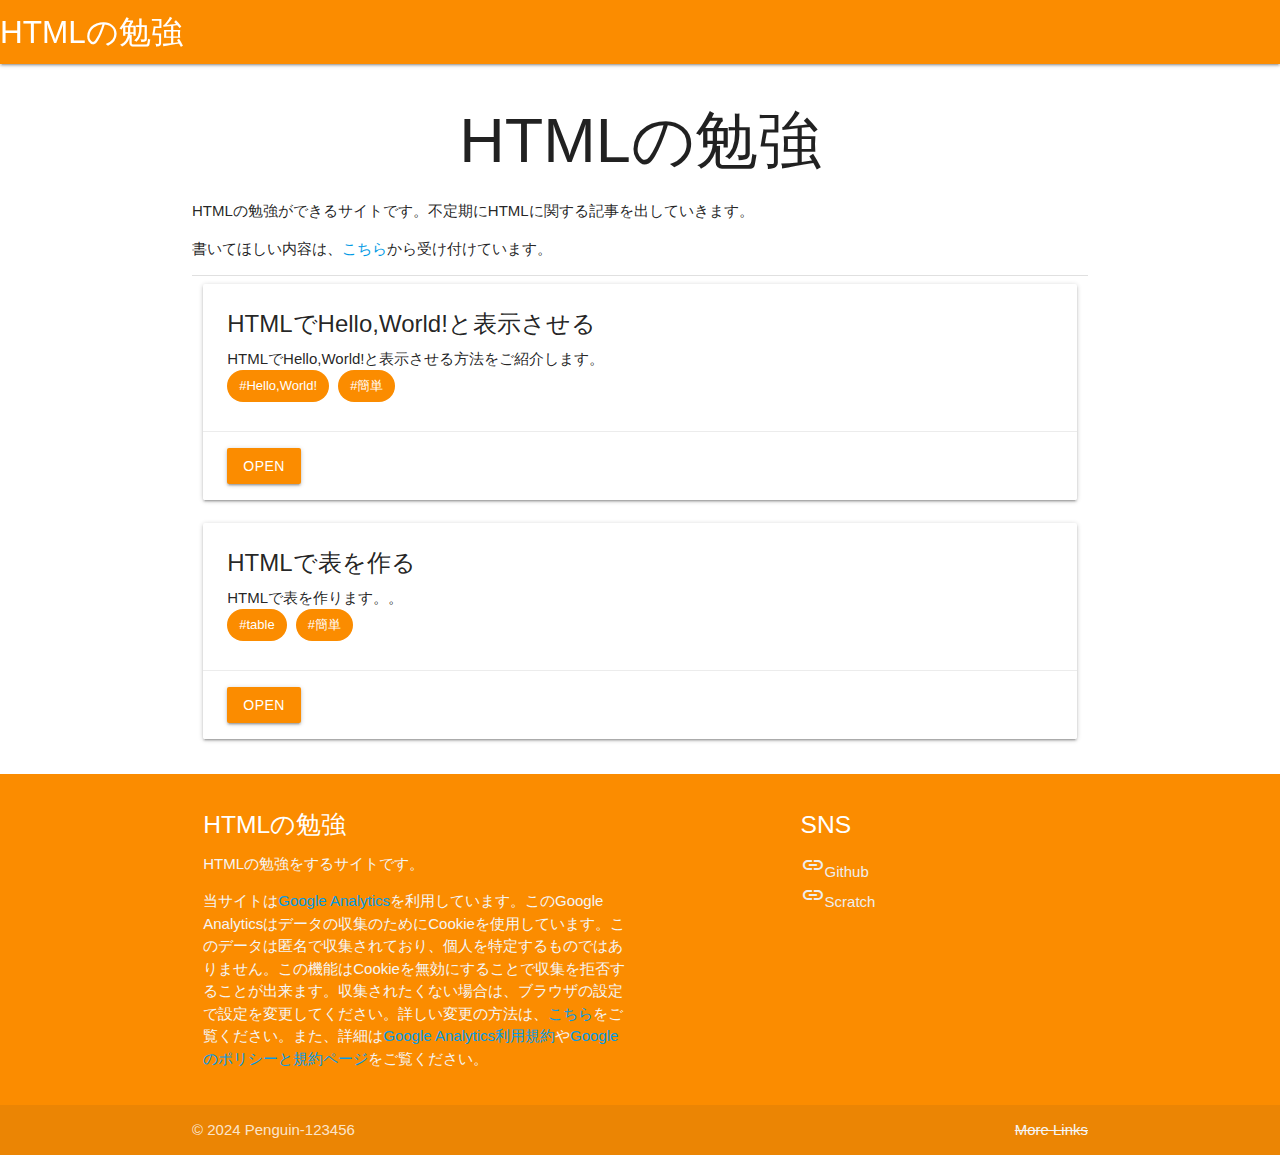
<file: index.html>
<!DOCTYPE html>
<html lang="ja">

<head>
    <meta charset="UTF-8" />
    <meta name="viewport" content="width=device-width, initial-scale=1.0" />
    <meta http-equiv="X-UA-Compatible" content="ie=edge" />
    <title>HTMLの勉強</title>
    <link rel="stylesheet" href="https://cdnjs.cloudflare.com/ajax/libs/materialize/1.0.0/css/materialize.min.css"
        integrity="sha512-UJfAaOlIRtdR+0P6C3KUoTDAxVTuy3lnSXLyLKlHYJlcSU8Juge/mjeaxDNMlw9LgeIotgz5FP8eUQPhX1q10A=="
        crossorigin="anonymous" referrerpolicy="no-referrer" />
    <link href="https://fonts.googleapis.com/icon?family=Material+Icons" rel="stylesheet">
    <link rel="icon" href="img/code-solid.svg">
</head>

<body>
    <!-- Google tag (gtag.js) -->
    <script async src="https://www.googletagmanager.com/gtag/js?id=G-2VL67PB2KW"></script>
    <script>
        window.dataLayer = window.dataLayer || [];
        function gtag() { dataLayer.push(arguments); }
        gtag('js', new Date());

        gtag('config', 'G-2VL67PB2KW');
    </script>
    <div class="navbar-fixed">
        <nav class="orange darken-1">
            <div class="nav-wrapper">
                <a href="#!" class="brand-logo">HTMLの勉強</a>
                <ul class="right hide-on-med-and-down"></ul>
            </div>

        </nav>
    </div>
    <div class="container">
        <h1 class="center-align">HTMLの勉強</h1>
        <p>
            HTMLの勉強ができるサイトです。不定期にHTMLに関する記事を出していきます。
        </p>
        <p>
            書いてほしい内容は、<a
                href="https://docs.google.com/forms/d/e/1FAIpQLSdHGwo_A73mYMn3CiK2jOgnyDF4-bxVzkb_G_oPEhPdrfwwBQ/viewform?usp=sf_link">こちら</a>から受け付けています。
        </p>
        <div class="divider"></div>
    </div>
    <div class="container">
        <div class="row">
            <div class="col s12">
                <div class="card">
                    <div class="card-content">
                        <span class="card-title">HTMLでHello,World!と表示させる</span>
                        <p>HTMLでHello,World!と表示させる方法をご紹介します。</p>
                        <div class="chip orange darken-1 white-text">#Hello,World!</div>
                        <div class="chip orange darken-1 white-text">#簡単</div>
                    </div>
                    <div class="card-action">
                        <a href="helloworld.html" class="btn orange darken-1">OPEN</a>
                    </div>
                </div>
            </div>
            <div class="col s12">
                <div class="card">
                    <div class="card-content">
                        <span class="card-title">HTMLで表を作る</span>
                        <p>HTMLで表を作ります。。</p>
                        <div class="chip orange darken-1 white-text">#table</div>
                        <div class="chip orange darken-1 white-text">#簡単</div>
                    </div>
                    <div class="card-action">
                        <a href="table.html" class="btn orange darken-1">OPEN</a>
                    </div>
                </div>
            </div>
        </div>
    </div>
    <footer class="page-footer orange darken-1">
        <div class="container">
            <div class="row">
                <div class="col l6 s12">
                    <h5 class="white-text">HTMLの勉強</h5>
                    <p class="grey-text text-lighten-4">HTMLの勉強をするサイトです。</p>
                    <p class="grey-text text-lighten-4">当サイトは<a href="https://analytics.google.com/"
                            target="_blank">Google Analytics</a>を利用しています。このGoogle
                        Analyticsはデータの収集のためにCookieを使用しています。このデータは匿名で収集されており、個人を特定するものではありません。この機能はCookieを無効にすることで収集を拒否することが出来ます。収集されたくない場合は、ブラウザの設定で設定を変更してください。詳しい変更の方法は、<a
                            href="cookie.html" target="_blank">こちら</a>をご覧ください。また、詳細は<a
                            href="https://marketingplatform.google.com/about/analytics/terms/jp/">Google
                            Analytics利用規約</a>や<a
                            href="https://policies.google.com/technologies/ads?hl=ja">Googleのポリシーと規約ページ</a>をご覧ください。</p>
                </div>
                <div class="col l4 offset-l2 s12">
                    <h5 class="white-text">SNS</h5>
                    <ul>
                        <li>
                            <a class="grey-text text-lighten-3" href="https://github.com/penguin-123456"
                                target="_blank">
                                <i class="material-icons">insert_link</i>Github</a>
                        </li>
                        <li>
                            <a class="grey-text text-lighten-3" href="https://scratch.mit.edu/penguin-123456"
                                target="_blank"><i class="material-icons">insert_link</i>Scratch</a>
                        </li>
                    </ul>
                </div>
            </div>
        </div>
        <div class="footer-copyright">
            <div class="container">
                © 2024 Penguin-123456
                <a class="grey-text text-lighten-4 right" href="#"><s>More Links</s></a>
            </div>
        </div>
    </footer>
    <script src="https://cdnjs.cloudflare.com/ajax/libs/materialize/1.0.0/js/materialize.min.js" integrity="sha512-NiWqa2rceHnN3Z5j6mSAvbwwg3tiwVNxiAQaaSMSXnRRDh5C2mk/+sKQRw8qjV1vN4nf8iK2a0b048PnHbyx+Q==" crossorigin="anonymous" referrerpolicy="no-referrer"></script>
</body>

</html>
</file>
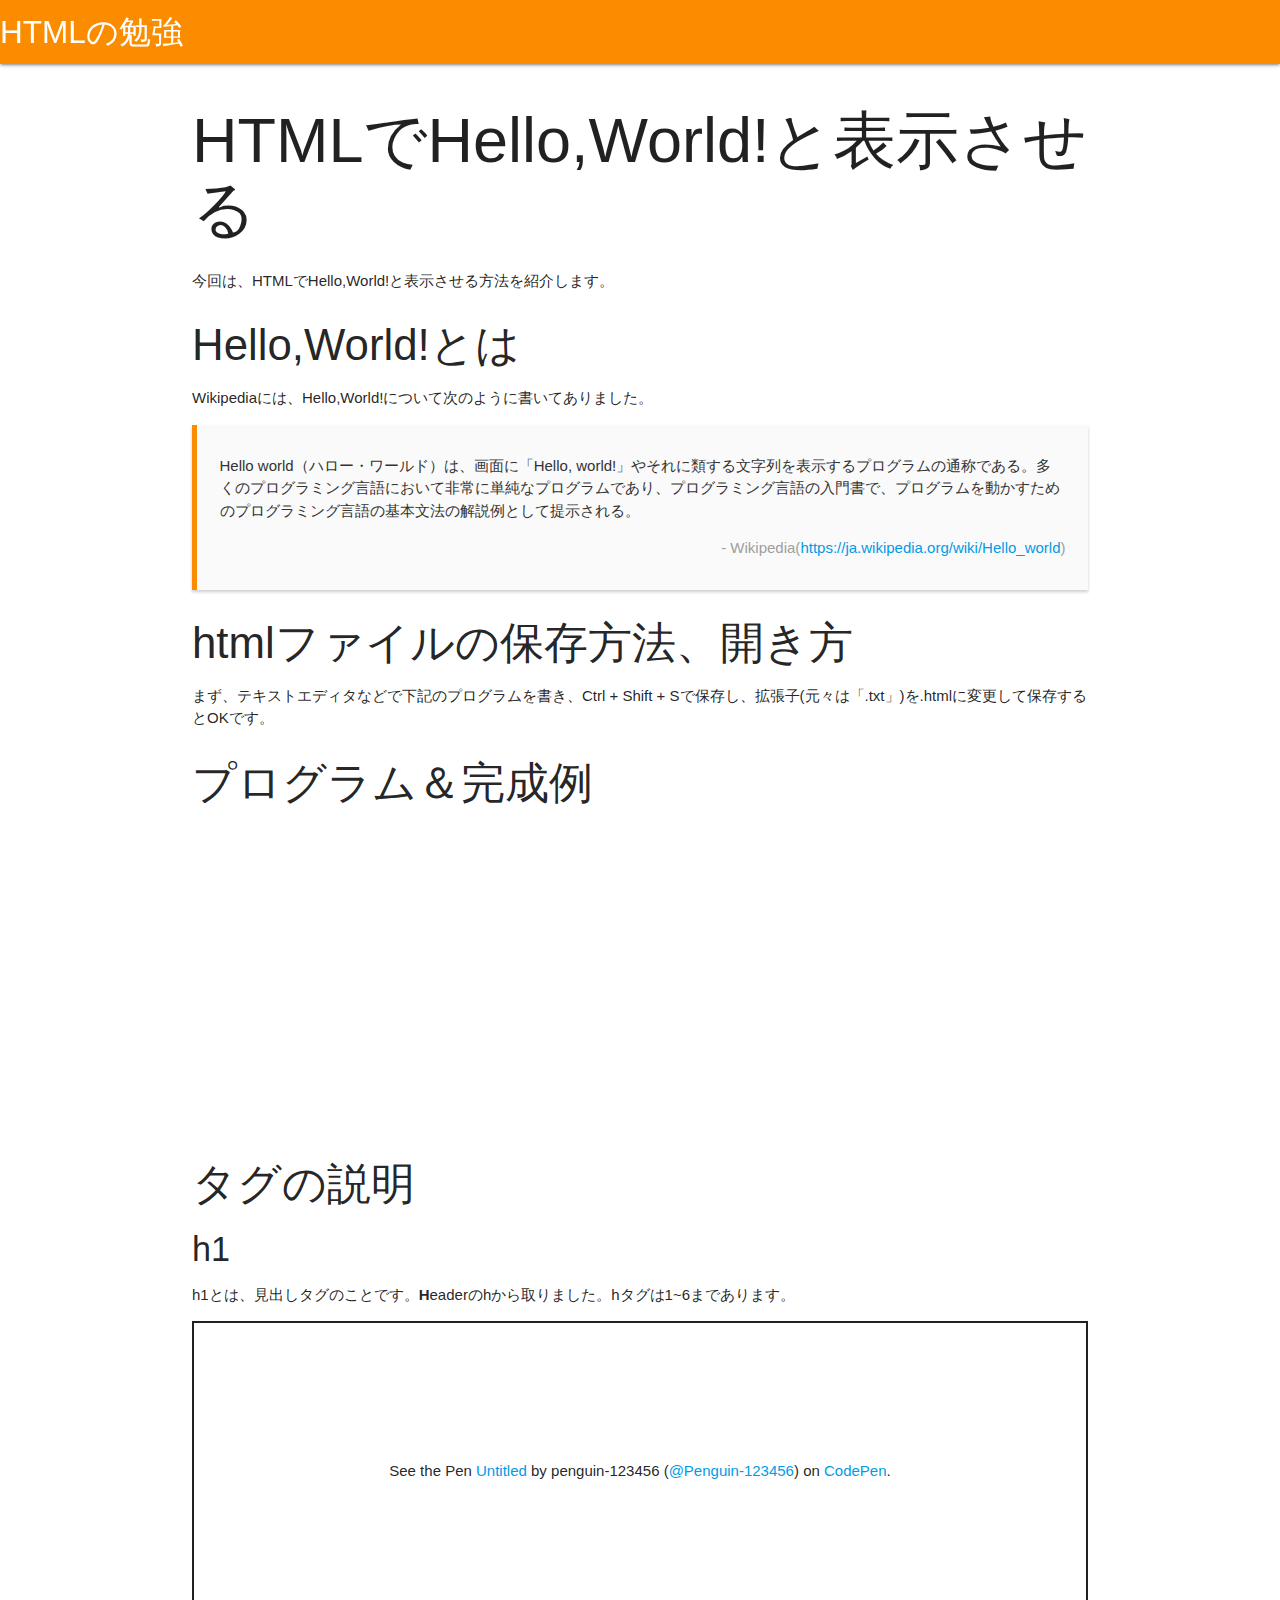
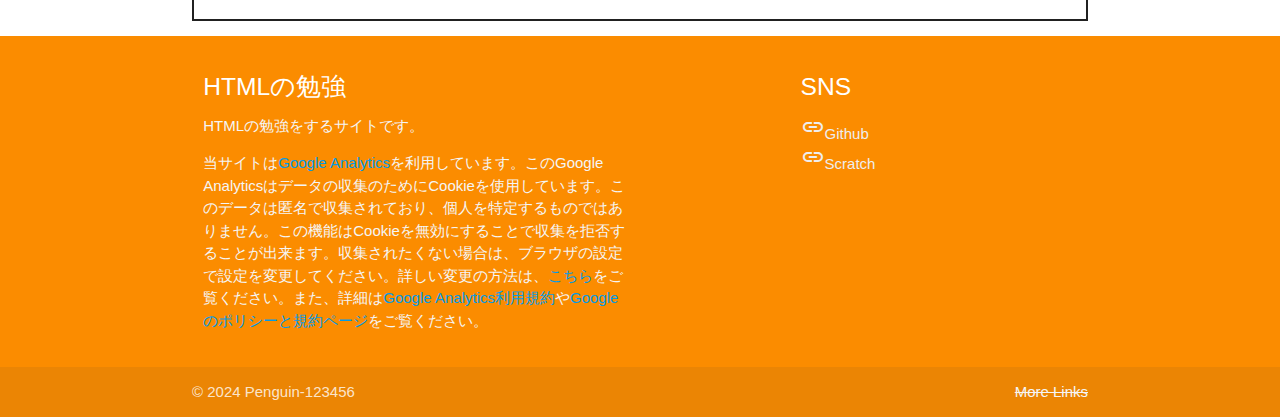
<file: helloworld.html>
<!DOCTYPE html>
<html lang="ja">

<head>
  <meta charset="UTF-8" />
  <meta name="viewport" content="width=device-width, initial-scale=1.0" />
  <meta http-equiv="X-UA-Compatible" content="ie=edge" />
  <title>HTMLでHello,World!と表示させる|HTMLの勉強</title>
  <link rel="stylesheet" href="https://cdnjs.cloudflare.com/ajax/libs/materialize/1.0.0/css/materialize.min.css"
    integrity="sha512-UJfAaOlIRtdR+0P6C3KUoTDAxVTuy3lnSXLyLKlHYJlcSU8Juge/mjeaxDNMlw9LgeIotgz5FP8eUQPhX1q10A=="
    crossorigin="anonymous" referrerpolicy="no-referrer" />
  <link href="https://fonts.googleapis.com/icon?family=Material+Icons" rel="stylesheet" />
  <link rel="icon" href="img/code-solid.svg">
</head>

<body class="line-numbers">
  <!-- Google tag (gtag.js) -->
  <script async src="https://www.googletagmanager.com/gtag/js?id=G-2VL67PB2KW"></script>
  <script>
    window.dataLayer = window.dataLayer || [];
    function gtag() { dataLayer.push(arguments); }
    gtag('js', new Date());

    gtag('config', 'G-2VL67PB2KW');
  </script>
  <div class="navbar-fixed">
    <nav class="orange darken-1">
      <div class="nav-wrapper">
        <a href="index.html" class="brand-logo">HTMLの勉強</a>
        <ul class="right hide-on-med-and-down"></ul>
      </div>
    </nav>
  </div>
  <div class="container">
    <h1>HTMLでHello,World!と表示させる</h1>
    <p>今回は、HTMLでHello,World!と表示させる方法を紹介します。</p>
    <h3>Hello,World!とは</h2>
      <p>Wikipediaには、Hello,World!について次のように書いてありました。</p>
      <div class="box-016">
        <p>
          Hello world（ハロー・ワールド）は、画面に「Hello,
          world!」やそれに類する文字列を表示するプログラムの通称である。多くのプログラミング言語において非常に単純なプログラムであり、プログラミング言語の入門書で、プログラムを動かすためのプログラミング言語の基本文法の解説例として提示される。
        </p>
        <p class="grey-text darken-5 right-align">
          - Wikipedia(<a href="https://ja.wikipedia.org/wiki/Hello_world">https://ja.wikipedia.org/wiki/Hello_world</a>)
        </p>
      </div>
      <h3>htmlファイルの保存方法、開き方</h3>
      <p>まず、テキストエディタなどで下記のプログラムを書き、Ctrl + Shift + Sで保存し、拡張子(元々は「.txt」)を.htmlに変更して保存するとOKです。</p>
      <h3>プログラム＆完成例</h3>
      <iframe height="300" style="width: 100%;" scrolling="no" title="helloworld" src="https://codepen.io/Penguin-123456/embed/yLwRzRy?default-tab=html%2Cresult&theme-id=dark" frameborder="no" loading="lazy" allowtransparency="true" allowfullscreen="true">
        See the Pen <a href="https://codepen.io/Penguin-123456/pen/yLwRzRy">
        helloworld</a> by penguin-123456 (<a href="https://codepen.io/Penguin-123456">@Penguin-123456</a>)
        on <a href="https://codepen.io">CodePen</a>.
      </iframe>
      <h3>タグの説明</h3>
      <h4>h1</h4>
      <p>h1とは、見出しタグのことです。<b>H</b>eaderのhから取りました。hタグは1~6まであります。</p>
      <p class="codepen" data-height="300" data-theme-id="dark" data-default-tab="html,result" data-slug-hash="abMQLdb" data-user="Penguin-123456" style="height: 300px; box-sizing: border-box; display: flex; align-items: center; justify-content: center; border: 2px solid; margin: 1em 0; padding: 1em;">
      <span>See the Pen <a href="https://codepen.io/Penguin-123456/pen/abMQLdb">
      Untitled</a> by penguin-123456 (<a href="https://codepen.io/Penguin-123456">@Penguin-123456</a>)
      on <a href="https://codepen.io">CodePen</a>.</span>
    </p>
    <script async src="https://cpwebassets.codepen.io/assets/embed/ei.js"></script>
  </div>
  <footer class="page-footer orange darken-1">
    <div class="container">
      <div class="row">
        <div class="col l6 s12">
          <h5 class="white-text">HTMLの勉強</h5>
          <p class="grey-text text-lighten-4">HTMLの勉強をするサイトです。</p>
          <p class="grey-text text-lighten-4">当サイトは<a href="https://analytics.google.com/" target="_blank">Google
              Analytics</a>を利用しています。このGoogle
            Analyticsはデータの収集のためにCookieを使用しています。このデータは匿名で収集されており、個人を特定するものではありません。この機能はCookieを無効にすることで収集を拒否することが出来ます。収集されたくない場合は、ブラウザの設定で設定を変更してください。詳しい変更の方法は、<a
              href="cookie.html" target="_blank">こちら</a>をご覧ください。また、詳細は<a
              href="https://marketingplatform.google.com/about/analytics/terms/jp/">Google Analytics利用規約</a>や<a
              href="https://policies.google.com/technologies/ads?hl=ja">Googleのポリシーと規約ページ</a>をご覧ください。</p>
        </div>
        <div class="col l4 offset-l2 s12">
          <h5 class="white-text">SNS</h5>
          <ul>
            <li>
              <a class="grey-text text-lighten-3" href="https://github.com/penguin-123456" target="_blank">
                <i class="material-icons">insert_link</i>Github</a>
            </li>
            <li>
              <a class="grey-text text-lighten-3" href="https://scratch.mit.edu/penguin-123456" target="_blank"><i
                  class="material-icons">insert_link</i>Scratch</a>
            </li>
          </ul>
        </div>
      </div>
    </div>
    <div class="footer-copyright">
      <div class="container">
        © 2024 Penguin-123456
        <a class="grey-text text-lighten-4 right" href="#"><s>More Links</s></a>
      </div>
    </div>
  </footer>
</body>
<style>
  .box-016 {
    position: relative;
    max-width: 100%;
    margin: 0 auto;
    padding: 1em 1.5em;
    border-left: 5px solid #fb8c00;
    box-shadow: 0 2px 3px rgb(0 0 0 / 20%);
    background-color: #fafafa;
    color: #333;
  }

</style>
<script src="https://cdnjs.cloudflare.com/ajax/libs/jquery/3.7.1/jquery.min.js" integrity="sha512-v2CJ7UaYy4JwqLDIrZUI/4hqeoQieOmAZNXBeQyjo21dadnwR+8ZaIJVT8EE2iyI61OV8e6M8PP2/4hpQINQ/g==" crossorigin="anonymous" referrerpolicy="no-referrer"></script>
<script src="https://cdnjs.cloudflare.com/ajax/libs/materialize/1.0.0/js/materialize.min.js"
  integrity="sha512-NiWqa2rceHnN3Z5j6mSAvbwwg3tiwVNxiAQaaSMSXnRRDh5C2mk/+sKQRw8qjV1vN4nf8iK2a0b048PnHbyx+Q=="
  crossorigin="anonymous" referrerpolicy="no-referrer"></script>

</html>
</file>
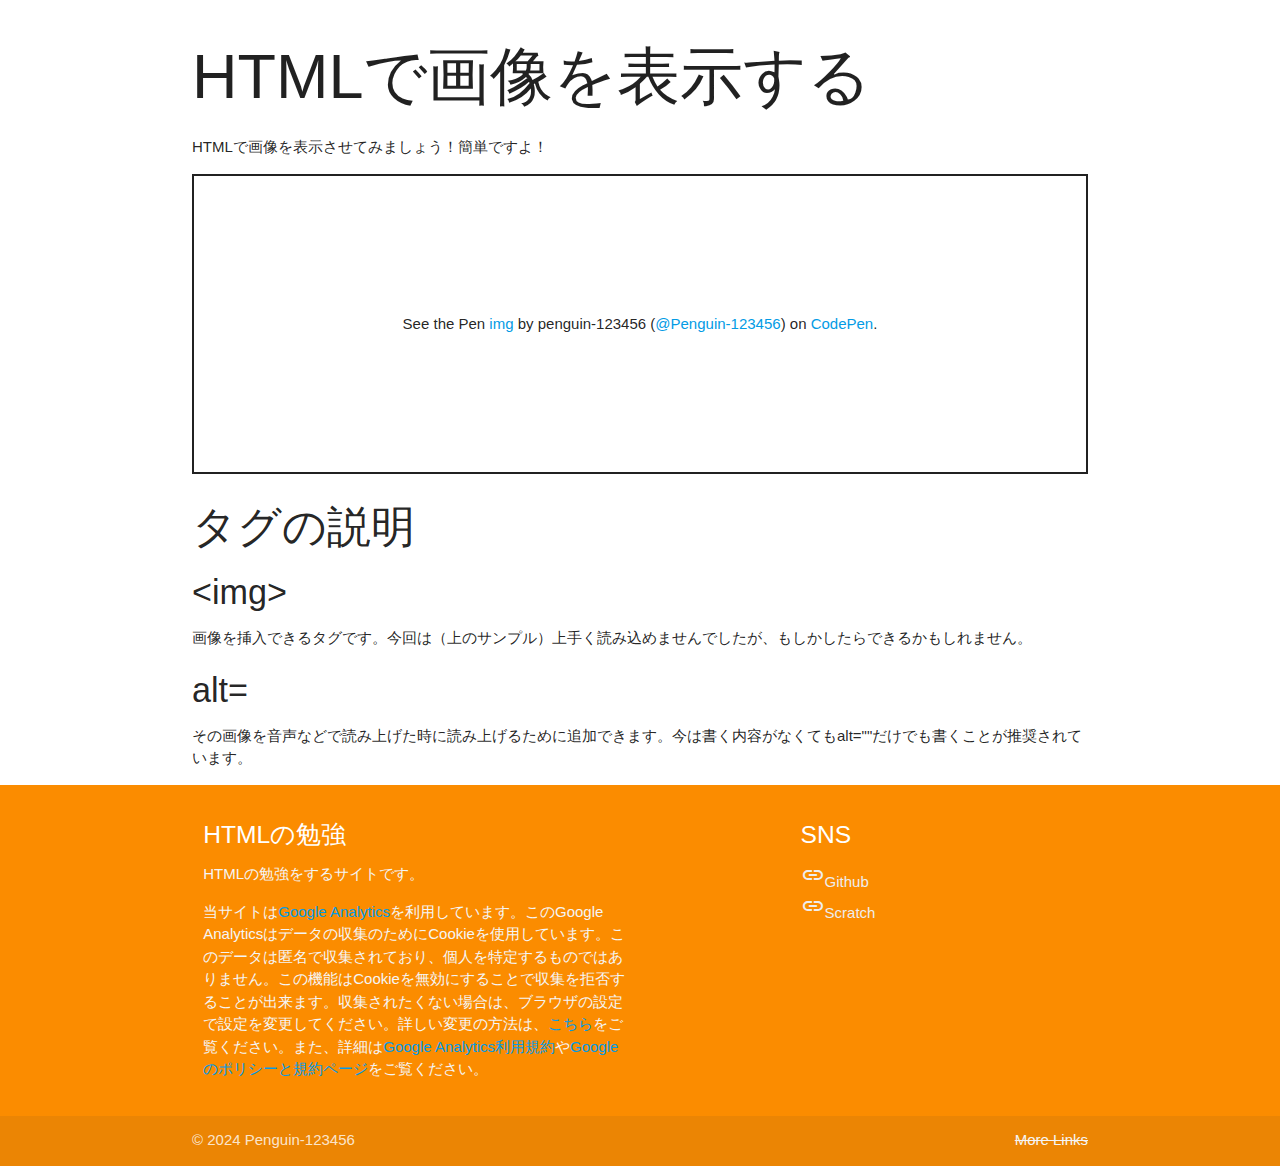
<file: img.html>
<!DOCTYPE html>
<html lang="en">
<head>
    <meta charset="UTF-8">
    <meta name="viewport" content="width=device-width, initial-scale=1.0">
    <title>HTMLで画像を表示させる|HTMLの勉強</title>
    <link rel="stylesheet" href="https://cdnjs.cloudflare.com/ajax/libs/materialize/1.0.0/css/materialize.min.css"
        integrity="sha512-UJfAaOlIRtdR+0P6C3KUoTDAxVTuy3lnSXLyLKlHYJlcSU8Juge/mjeaxDNMlw9LgeIotgz5FP8eUQPhX1q10A=="
        crossorigin="anonymous" referrerpolicy="no-referrer" />
    <link href="https://fonts.googleapis.com/icon?family=Material+Icons" rel="stylesheet">
    <link rel="icon" href="img/code-solid.svg">
</head>
<body>
    <!-- Google tag (gtag.js) -->
    <script async src="https://www.googletagmanager.com/gtag/js?id=G-2VL67PB2KW"></script>
    <script>
        window.dataLayer = window.dataLayer || [];
        function gtag() { dataLayer.push(arguments); }
        gtag('js', new Date());

        gtag('config', 'G-2VL67PB2KW');
    </script>
    <div class="container">
        <h1>HTMLで画像を表示する</h1>
        <p>HTMLで画像を表示させてみましょう！簡単ですよ！</p>
        <p class="codepen" data-height="300" data-default-tab="html,result" data-slug-hash="qBwEKZW" data-preview="true" data-user="Penguin-123456" style="height: 300px; box-sizing: border-box; display: flex; align-items: center; justify-content: center; border: 2px solid; margin: 1em 0; padding: 1em;">
            <span>See the Pen <a href="https://codepen.io/Penguin-123456/pen/qBwEKZW">
            img</a> by penguin-123456 (<a href="https://codepen.io/Penguin-123456">@Penguin-123456</a>)
            on <a href="https://codepen.io">CodePen</a>.</span>
          </p>
          <script async src="https://cpwebassets.codepen.io/assets/embed/ei.js"></script>
        <h3>タグの説明</h3>
        <h4>&lt;img&gt;</h4>
        <p>画像を挿入できるタグです。今回は（上のサンプル）上手く読み込めませんでしたが、もしかしたらできるかもしれません。</p>
        <h4>alt=</h4>
        <p>その画像を音声などで読み上げた時に読み上げるために追加できます。今は書く内容がなくてもalt=""だけでも書くことが推奨されています。</p>
    </div>
    <footer class="page-footer orange darken-1">
        <div class="container">
            <div class="row">
                <div class="col l6 s12">
                    <h5 class="white-text">HTMLの勉強</h5>
                    <p class="grey-text text-lighten-4">HTMLの勉強をするサイトです。</p>
                    <p class="grey-text text-lighten-4">当サイトは<a href="https://analytics.google.com/"
                            target="_blank">Google Analytics</a>を利用しています。このGoogle
                        Analyticsはデータの収集のためにCookieを使用しています。このデータは匿名で収集されており、個人を特定するものではありません。この機能はCookieを無効にすることで収集を拒否することが出来ます。収集されたくない場合は、ブラウザの設定で設定を変更してください。詳しい変更の方法は、<a
                            href="cookie.html" target="_blank">こちら</a>をご覧ください。また、詳細は<a
                            href="https://marketingplatform.google.com/about/analytics/terms/jp/">Google
                            Analytics利用規約</a>や<a
                            href="https://policies.google.com/technologies/ads?hl=ja">Googleのポリシーと規約ページ</a>をご覧ください。</p>
                </div>
                <div class="col l4 offset-l2 s12">
                    <h5 class="white-text">SNS</h5>
                    <ul>
                        <li>
                            <a class="grey-text text-lighten-3" href="https://github.com/penguin-123456"
                                target="_blank">
                                <i class="material-icons">insert_link</i>Github</a>
                        </li>
                        <li>
                            <a class="grey-text text-lighten-3" href="https://scratch.mit.edu/penguin-123456"
                                target="_blank"><i class="material-icons">insert_link</i>Scratch</a>
                        </li>
                    </ul>
                </div>
            </div>
        </div>
        <div class="footer-copyright">
            <div class="container">
                © 2024 Penguin-123456
                <a class="grey-text text-lighten-4 right" href="#"><s>More Links</s></a>
            </div>
        </div>
    </footer>
    <script src="https://cdnjs.cloudflare.com/ajax/libs/materialize/1.0.0/js/materialize.min.js" integrity="sha512-NiWqa2rceHnN3Z5j6mSAvbwwg3tiwVNxiAQaaSMSXnRRDh5C2mk/+sKQRw8qjV1vN4nf8iK2a0b048PnHbyx+Q==" crossorigin="anonymous" referrerpolicy="no-referrer"></script>
</body>
</html>
</file>
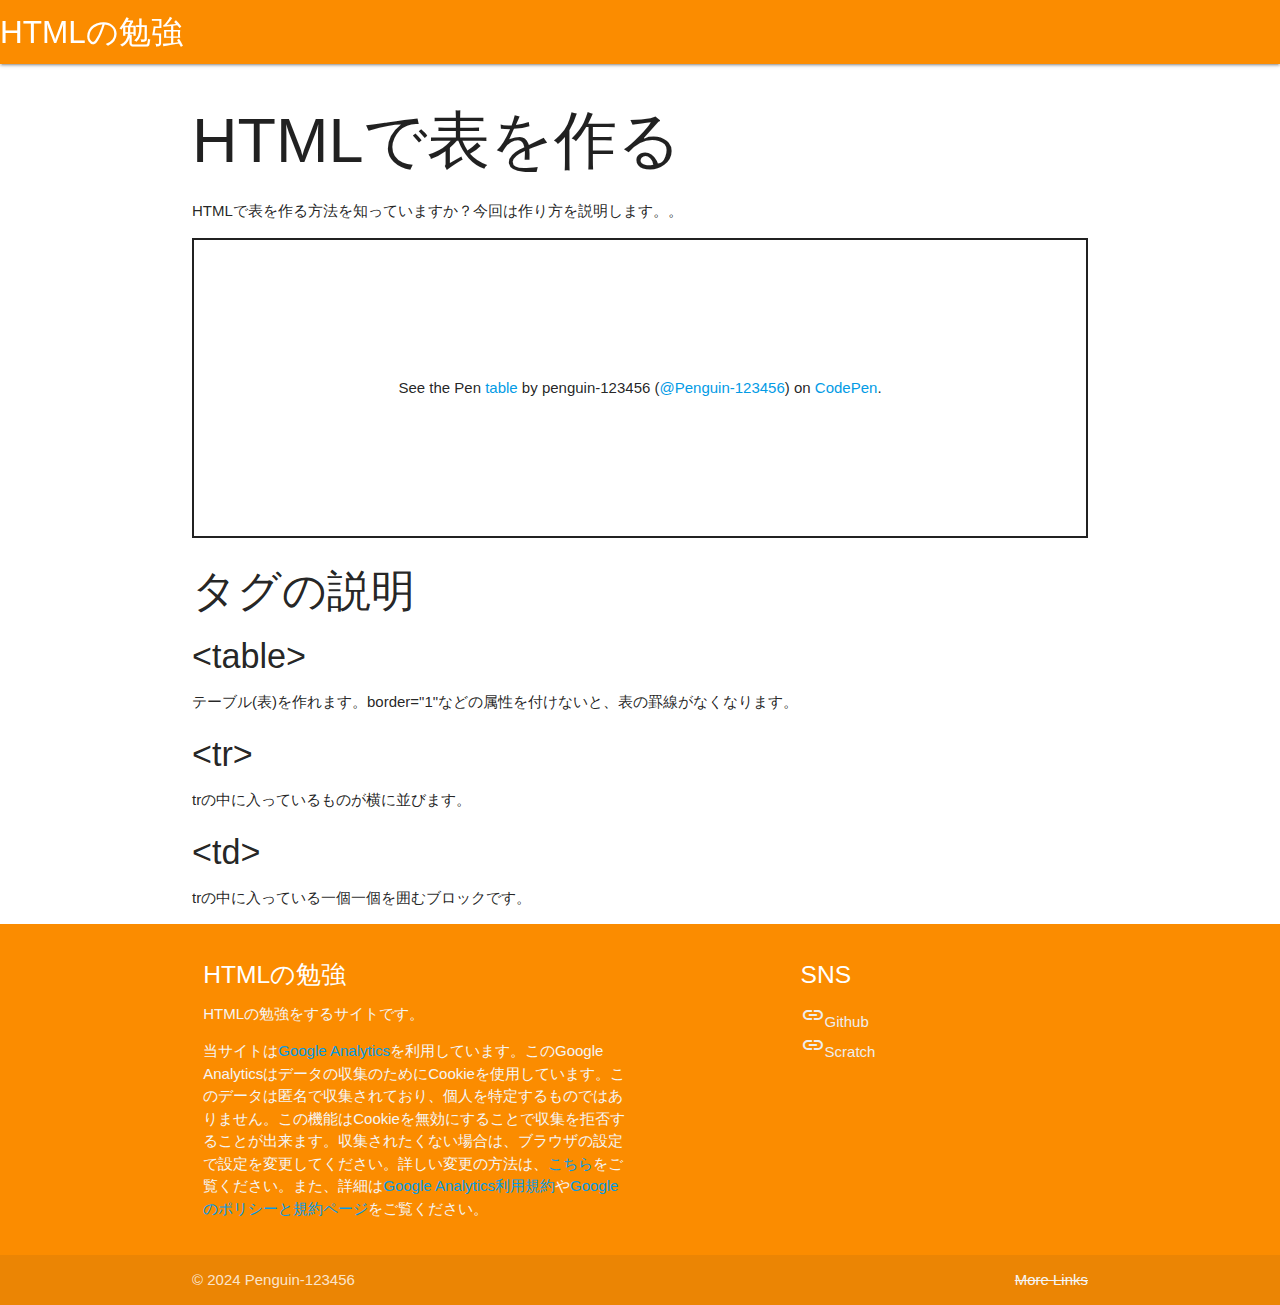
<file: table.html>
<!DOCTYPE html>
<html lang="ja">

<head>
  <meta charset="UTF-8" />
  <meta name="viewport" content="width=device-width, initial-scale=1.0" />
  <meta http-equiv="X-UA-Compatible" content="ie=edge" />
  <title>表の作り方|HTMLの勉強</title>
  <link rel="stylesheet" href="https://cdnjs.cloudflare.com/ajax/libs/materialize/1.0.0/css/materialize.min.css"
    integrity="sha512-UJfAaOlIRtdR+0P6C3KUoTDAxVTuy3lnSXLyLKlHYJlcSU8Juge/mjeaxDNMlw9LgeIotgz5FP8eUQPhX1q10A=="
    crossorigin="anonymous" referrerpolicy="no-referrer" />
  <link href="https://fonts.googleapis.com/icon?family=Material+Icons" rel="stylesheet" />
  <link rel="icon" href="img/code-solid.svg">
</head>

<body class="line-numbers">
  <!-- Google tag (gtag.js) -->
  <script async src="https://www.googletagmanager.com/gtag/js?id=G-2VL67PB2KW"></script>
  <script>
    window.dataLayer = window.dataLayer || [];
    function gtag() { dataLayer.push(arguments); }
    gtag('js', new Date());

    gtag('config', 'G-2VL67PB2KW');
  </script>
  <div class="navbar-fixed">
    <nav class="orange darken-1">
      <div class="nav-wrapper">
        <a href="index.html" class="brand-logo">HTMLの勉強</a>
        <ul class="right hide-on-med-and-down"></ul>
      </div>
    </nav>
  </div>
  <div class="container">
    <h1>HTMLで表を作る</h1>
    <p>HTMLで表を作る方法を知っていますか？今回は作り方を説明します。。</p>
    <p class="codepen" data-height="300" data-theme-id="dark" data-default-tab="html,result" data-slug-hash="dyrgdYN" data-user="Penguin-123456" style="height: 300px; box-sizing: border-box; display: flex; align-items: center; justify-content: center; border: 2px solid; margin: 1em 0; padding: 1em;">
      <span>See the Pen <a href="https://codepen.io/Penguin-123456/pen/dyrgdYN">
      table</a> by penguin-123456 (<a href="https://codepen.io/Penguin-123456">@Penguin-123456</a>)
      on <a href="https://codepen.io">CodePen</a>.</span>
    </p>
    <script async src="https://cpwebassets.codepen.io/assets/embed/ei.js"></script>
    <h3>タグの説明</h3>
    <h4>&lt;table&gt;</h4>
    <p>テーブル(表)を作れます。border="1"などの属性を付けないと、表の罫線がなくなります。</p>
    <h4>&lt;tr&gt;</h4>
    <p>trの中に入っているものが横に並びます。</p>
    <h4>&lt;td&gt;</h4>
    <p>trの中に入っている一個一個を囲むブロックです。</p>
  </div>
  <footer class="page-footer orange darken-1">
    <div class="container">
      <div class="row">
        <div class="col l6 s12">
          <h5 class="white-text">HTMLの勉強</h5>
          <p class="grey-text text-lighten-4">HTMLの勉強をするサイトです。</p>
          <p class="grey-text text-lighten-4">当サイトは<a href="https://analytics.google.com/" target="_blank">Google
              Analytics</a>を利用しています。このGoogle
            Analyticsはデータの収集のためにCookieを使用しています。このデータは匿名で収集されており、個人を特定するものではありません。この機能はCookieを無効にすることで収集を拒否することが出来ます。収集されたくない場合は、ブラウザの設定で設定を変更してください。詳しい変更の方法は、<a
              href="cookie.html" target="_blank">こちら</a>をご覧ください。また、詳細は<a
              href="https://marketingplatform.google.com/about/analytics/terms/jp/">Google Analytics利用規約</a>や<a
              href="https://policies.google.com/technologies/ads?hl=ja">Googleのポリシーと規約ページ</a>をご覧ください。</p>
        </div>
        <div class="col l4 offset-l2 s12">
          <h5 class="white-text">SNS</h5>
          <ul>
            <li>
              <a class="grey-text text-lighten-3" href="https://github.com/penguin-123456" target="_blank">
                <i class="material-icons">insert_link</i>Github</a>
            </li>
            <li>
              <a class="grey-text text-lighten-3" href="https://scratch.mit.edu/penguin-123456" target="_blank"><i
                  class="material-icons">insert_link</i>Scratch</a>
            </li>
          </ul>
        </div>
      </div>
    </div>
    <div class="footer-copyright">
      <div class="container">
        © 2024 Penguin-123456
        <a class="grey-text text-lighten-4 right" href="#"><s>More Links</s></a>
      </div>
    </div>
  </footer>
</body>
  
<script src="https://cdnjs.cloudflare.com/ajax/libs/jquery/3.7.1/jquery.min.js" integrity="sha512-v2CJ7UaYy4JwqLDIrZUI/4hqeoQieOmAZNXBeQyjo21dadnwR+8ZaIJVT8EE2iyI61OV8e6M8PP2/4hpQINQ/g==" crossorigin="anonymous" referrerpolicy="no-referrer"></script>
<script src="https://cdnjs.cloudflare.com/ajax/libs/materialize/1.0.0/js/materialize.min.js"
  integrity="sha512-NiWqa2rceHnN3Z5j6mSAvbwwg3tiwVNxiAQaaSMSXnRRDh5C2mk/+sKQRw8qjV1vN4nf8iK2a0b048PnHbyx+Q=="
  crossorigin="anonymous" referrerpolicy="no-referrer"></script>

</html>
</file>
